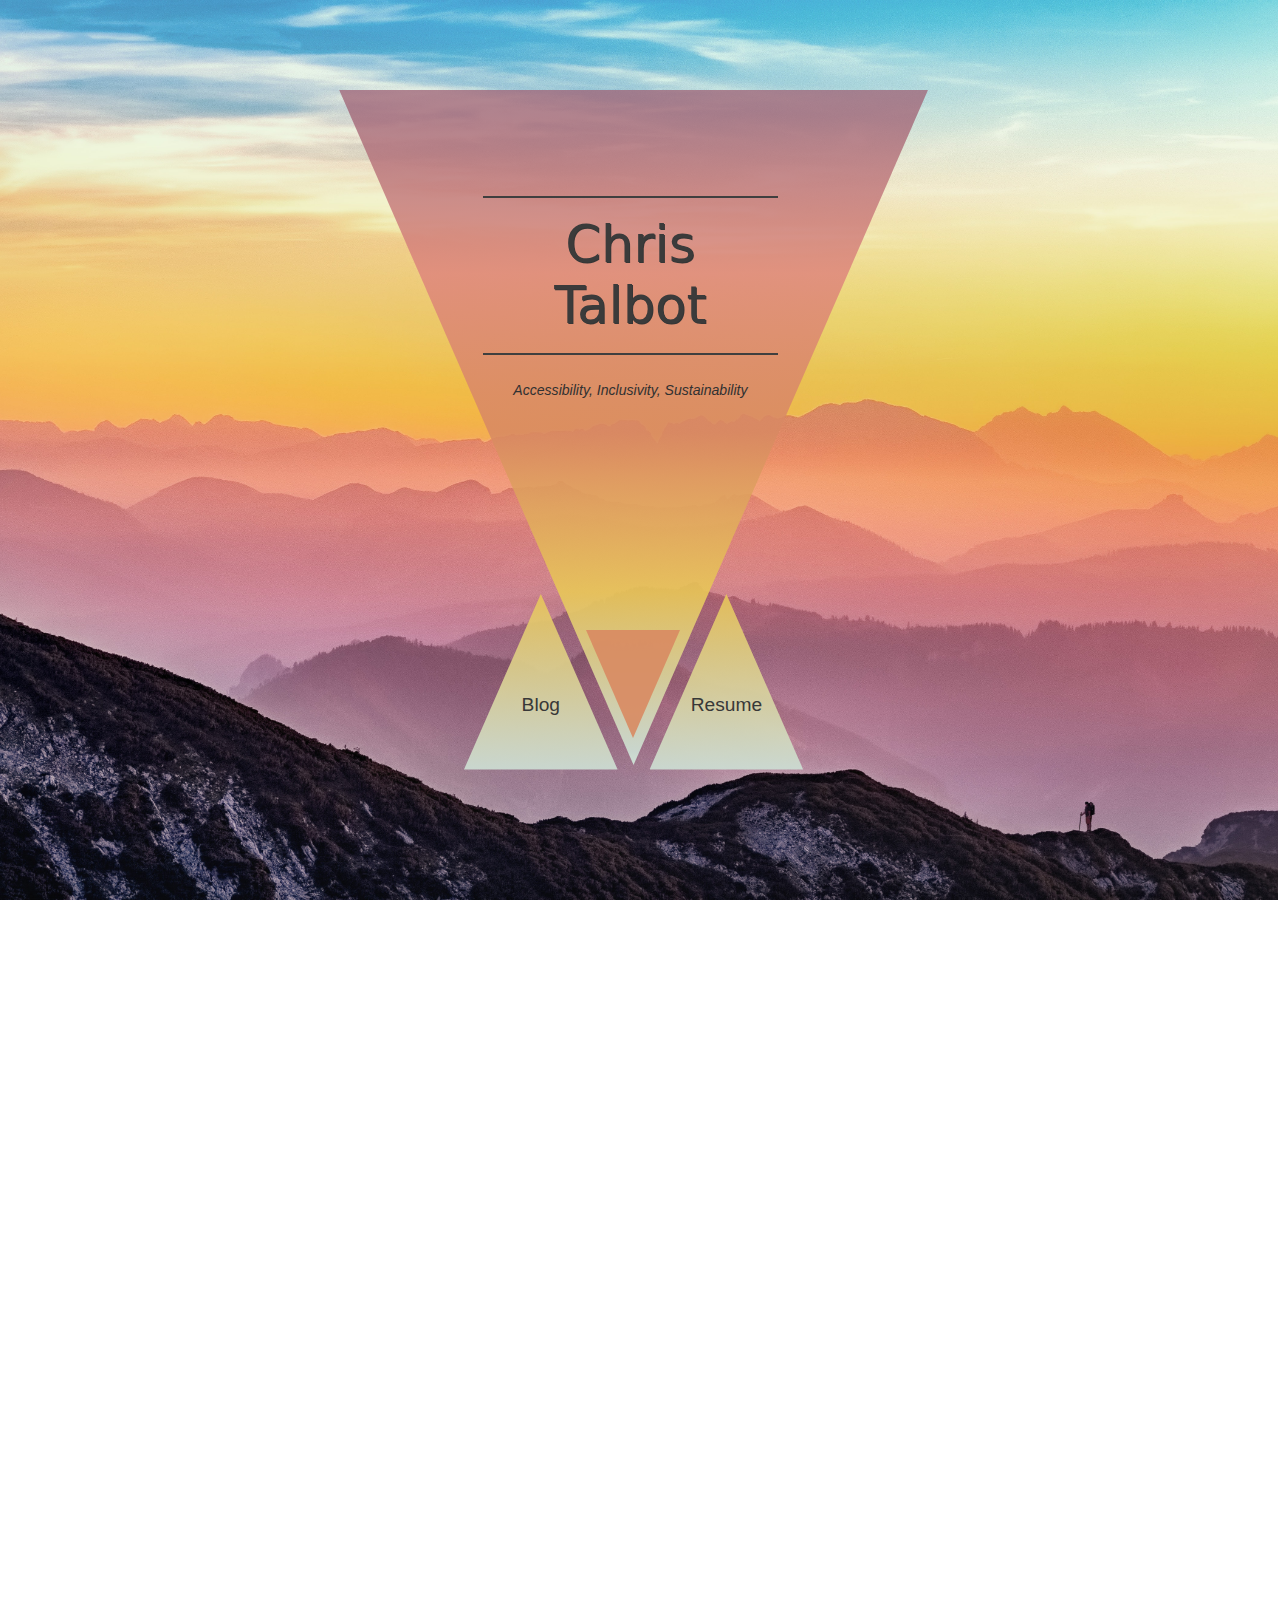
<file: index.html>
<!doctype html>
<html class="home">
	<head>
		<meta name="viewport" content="width=device-width, initial-scale=1.0" charset="utf-8">
		<title>Chris Talbot</title>		
		<link rel="stylesheet" type="text/css" href="css/style1.css">
		<link rel="stylesheet" href="https://stackpath.bootstrapcdn.com/bootstrap/4.3.1/css/bootstrap.min.css" integrity="sha384-ggOyR0iXCbMQv3Xipma34MD+dH/1fQ784/j6cY/iJTQUOhcWr7x9JvoRxT2MZw1T" crossorigin="anonymous">
		<script src="https://code.jquery.com/jquery-3.3.1.slim.min.js" integrity="sha384-q8i/X+965DzO0rT7abK41JStQIAqVgRVzpbzo5smXKp4YfRvH+8abtTE1Pi6jizo" crossorigin="anonymous"></script>
		<script src="https://cdnjs.cloudflare.com/ajax/libs/popper.js/1.14.7/umd/popper.min.js" integrity="sha384-UO2eT0CpHqdSJQ6hJty5KVphtPhzWj9WO1clHTMGa3JDZwrnQq4sF86dIHNDz0W1" crossorigin="anonymous"></script>
        <script src="js/popper.min.js"></script>
        <script src="https://stackpath.bootstrapcdn.com/bootstrap/4.3.1/js/bootstrap.min.js" integrity="sha384-JjSmVgyd0p3pXB1rRibZUAYoIIy6OrQ6VrjIEaFf/nJGzIxFDsf4x0xIM+B07jRM" crossorigin="anonymous"></script>
	</head>

	<body class="home_body">
		<main>
			<div class="container-fluid full_height">
				<div class="row parallax full_height">
					<div class="col-md-3"></div>
					<div class="col-md-6">
						<div class="home_main">
							<div class="home_content">
								<hr class="line">
								<h2 style="font-weight: 450; text-align: center; font-size: 4vw; color: #3B3B3B; font-family: Segoe, 'Segoe UI', 'DejaVu Sans', 'Trebuchet MS', Verdana, 'sans-serif'; text-shadow: 1px 1px #363636;">Chris Talbot</h2>
								<hr class="line">
								<p style="padding-top: 1vh; text-align: center; color: #313131; font-size: 1.1vw; font-style: italic; font-weight: 450;">Accessibility, Inclusivity, Sustainability</p>
							</div>
							<div class="triangle_main"></div>
							<a href="./blog"><div class="triangle_side_left">
								<h3 style="position: absolute; color: #383838; top: 11vh; font-size: 1.5vw; text-align: center; width: 100%;">Blog</h3>
							</div></a>
							<a href="./resume.html"><div class="triangle_side_right">
								<h3 style="position: absolute; color: #383838; top: 11vh; font-size: 1.5vw; text-align: center; width: 100%;">Resume</h3>
							</div></a>
							<a href="#Two"><div class="triangle_scroll"></div></a>
						</div>
					</div>
					<div class="col-md-3"></div>
				</div>
			</div>
			<div class="container-fluid full_height">
				<div class="row parallax full_height" style="top: 100%;" id="Two">
					
				</div>
			</div>
		</main>
	</body>
</html>
</file>
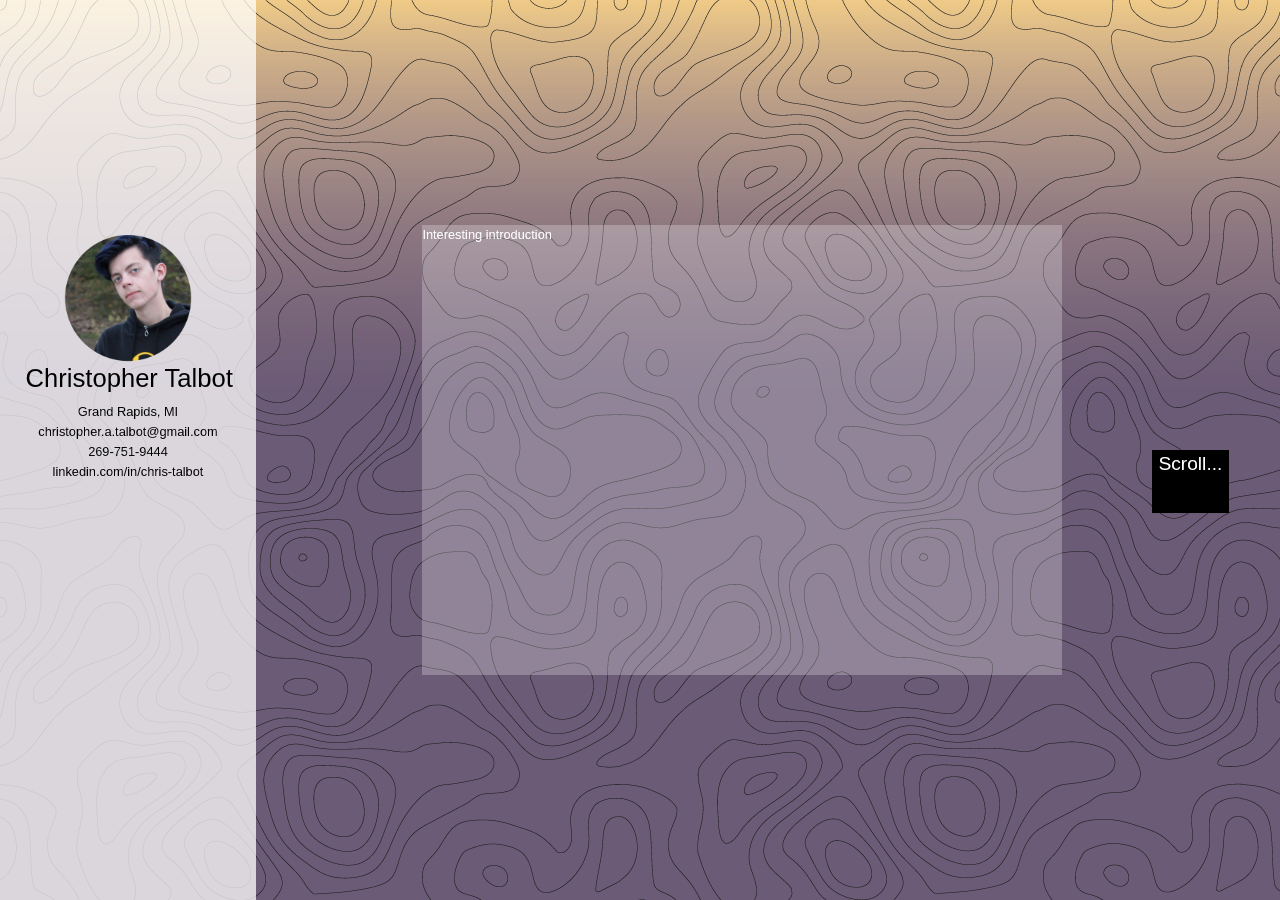
<file: resume.html>
<!doctype html>
<html class="home">
	<head>
		<meta name="viewport" content="width=device-width, initial-scale=1.0" charset="utf-8">
		<title>Chris Talbot</title>		
		<link rel="stylesheet" type="text/css" href="css/style1.css">
		<link rel="stylesheet" type="text/css" href="css/style2.scss">
		<link rel="stylesheet" href="https://stackpath.bootstrapcdn.com/bootstrap/4.3.1/css/bootstrap.min.css" integrity="sha384-ggOyR0iXCbMQv3Xipma34MD+dH/1fQ784/j6cY/iJTQUOhcWr7x9JvoRxT2MZw1T" crossorigin="anonymous">
		<script src="https://code.jquery.com/jquery-3.3.1.slim.min.js" integrity="sha384-q8i/X+965DzO0rT7abK41JStQIAqVgRVzpbzo5smXKp4YfRvH+8abtTE1Pi6jizo" crossorigin="anonymous"></script>
		<script src="https://cdnjs.cloudflare.com/ajax/libs/popper.js/1.14.7/umd/popper.min.js" integrity="sha384-UO2eT0CpHqdSJQ6hJty5KVphtPhzWj9WO1clHTMGa3JDZwrnQq4sF86dIHNDz0W1" crossorigin="anonymous"></script>
        <script src="js/popper.min.js"></script>
        <script src="https://stackpath.bootstrapcdn.com/bootstrap/4.3.1/js/bootstrap.min.js" integrity="sha384-JjSmVgyd0p3pXB1rRibZUAYoIIy6OrQ6VrjIEaFf/nJGzIxFDsf4x0xIM+B07jRM" crossorigin="anonymous"></script>
	</head>

	<body class="home_body">
		<main>
			<div class="horizontal_scroll_container">
			  	<div class="horizontal_scroll">
				  	<div id="intro" class="box one">
						<div class="side">
					  		<div class="content">
								<img src="images/mepng.png" style="margin: auto; width: 10vw; margin: 0 3vw;">
								<h2 class="nametag">Christopher Talbot</h2>
								<p class="detail">Grand Rapids, MI</p>
								<p class="detail">christopher.a.talbot@gmail.com</p>
								<p class="detail">269-751-9444</p>
								<p class="detail">linkedin.com/in/chris-talbot</p>
							</div>
						</div>
						<div class="introduction">Interesting introduction</div>
					  	<a href="#skills"><div class="side_scroll_1">Scroll...</div></a>
				  	</div>
					<div id="skills" class="box two">

					</div>
					<div id="education" class="box three">

					</div>
					<div id="work" class="box four">

					</div>
					<div id="leadership" class="box five">

					</div>
			  	</div>
			</div>
		</main>
	</body>
</html>
</file>
<file: css/style1.css>
.home {
	scroll-behavior: smooth;
}

.home_body {
  -ms-overflow-style: none;
}

.home_body::-webkit-scrollbar {
  display: none;
}

hr.line {
	border: 0.5px solid #3F3F3F;
}

.parallax {
  background-image: url("../images/sky.jpg");
  width: 101%;
  height: 100%;
  left: 0;
  position: absolute;
  background-attachment: fixed;
  background-position: center;
  background-repeat: no-repeat;
  background-size: cover;
}

.full_height {
	height: 100%;
}

.home_main {
	position: relative; 
	top: 10%; 
	height: 85%; 
	width: 48.5vw;
}

.home_content {
	position: absolute; 
	z-index: 5; 
	margin: 10vh 12.5vw; 
	width: 23vw;
}

.triangle_main {
  	position: absolute;
	margin: -75vh 1.25vw;
    width: 46vw;
    height: 150vh;
    background: linear-gradient(360deg, rgba(204, 220, 210, 1), rgba(204, 220, 210, 1), rgba(204, 220, 210, 0.98), rgba(204, 220, 210, 0.94) 1%, rgba(232, 198, 88, 0.91), rgba(216, 137, 98, 0.87), rgba(222, 132, 124, 0.83), rgba(160, 99, 117, 0.78), rgba(159, 117, 139, 0.72) 60%);
	background-position: center;
	background-size: contain;

/*     The points are: centered top, left bottom, right bottom */
    clip-path: polygon(0% 50%, 50% 100%, 100% 50%);
}

.triangle_side_left {
	position: absolute;
	margin: 56vh 11vw;
    width: 12vw;
    height: 19.5vh;
    background: linear-gradient(360deg, rgba(204, 220, 210, 0.94) 1%, rgba(232, 198, 88, 0.9));
	background-size: cover;

/*     The points are: centered top, left bottom, right bottom */
    clip-path: polygon(50% 0, 0 100%, 100% 100%);
}

.triangle_side_right {
	position: absolute;
	margin: 56vh 25.5vw;
    width: 12vw;
    height: 19.5vh;
    background: linear-gradient(360deg, rgba(204, 220, 210, 0.94) 1%, rgba(232, 198, 88, 0.9));
	background-size: cover;

/*     The points are: centered top, left bottom, right bottom */
    clip-path: polygon(50% 0, 0 100%, 100% 100%);
}

.triangle_scroll {
	position: absolute;
	width: 0;
	height: 0;
	border-left: 3.68vw solid transparent;
	border-right: 3.68vw solid transparent;
	border-top: 12vh solid rgba(216, 137, 98, 0.9);
	margin: 60vh 20.57vw;
	animation-name: triangle_scroll;
	animation-duration: 9s;
	animation-delay: 3s;
	animation-iteration-count: infinite;
	animation-fill-mode: linear;
}

@keyframes triangle_scroll {
	5% {
		margin: 60vh 20.11vw;
		border-left: 4.14vw solid transparent;
		border-right: 4.14vw solid transparent;
		border-top: 13.5vh solid rgba(126,81,104,0.8);
	}
	10% {
		margin: 60vh 20.57vw;
		border-left: 3.68vw solid transparent;
		border-right: 3.68vw solid transparent;
		border-top: 12vh solid rgba(216, 137, 98, 0.9);
	}
	15% {
		margin: 60vh 20.11vw;
		border-left: 4.14vw solid transparent;
		border-right: 4.14vw solid transparent;
		border-top: 13.5vh solid rgba(128,81,103,0.8);
	}
	20% {
		margin: 60vh 20.57vw;
		border-left: 3.68vw solid transparent;
		border-right: 3.68vw solid transparent;
		border-top: 12vh solid rgba(216, 137, 98, 0.9);
	}
}

.horizontal_scroll_container {
	overflow-y:scroll;
	overflow-x:hidden;
	transform: rotate(270deg) translateX(-100%);
	transform-origin: top left;
	background:#999;
	position:absolute;
	width:100vh;
	height:100vw;
}

.horizontal_scroll {
	transform: rotate(90deg) translateY(-100vh);
	transform-origin: top left;
	white-space:nowrap;
	font-size:0;
}

.horizontal_scroll_container .box {
	width:100vw;
	height:100vh;
	display:inline-block;
	position:relative;
	background: url("../images/topo.png");
}

.horizontal_scroll_container .box > .test {
	width:20vw;
  	height:20vh;
	font-size:10vh;
	color:#FFF;
	position:absolute;
	top: 20vh;
	left: 5vw;
	margin:-50px 0 0 -50px;
	line-height:.7;
	z-index: 100;
}

.horizontal_scroll_container .box > .side {
	width:20vw;
  	height:110vh;
	font-size:10vh;
	background: rgba(255,255,255,0.75);
	position: absolute;
}

.horizontal_scroll_container .box .side .content {
	width: 16vw;
	margin: 25vh 2vw;
}

.horizontal_scroll_container .box .side .nametag {
	color: black;
	font-size: 2vw;
}

.horizontal_scroll_container .box .side .detail {
	color: black;
	font-size: 1vw;
	margin: 0.1vh;
	text-align: center;
}

.horizontal_scroll_container .box .introduction {
	position: absolute;
	height: 50vh;
	width: 50vw;
	margin: 25vh 33vw;
	color: white;
	font-size: 1vw;
	background: rgba(255,255,255,0.25);
}

.side_scroll_1 {
	height: 7vh;
	width: 6vw;
	position: absolute;
	background: rgba(0,0,0,1);
	margin: 50vh 90vw;
	color: white;
	font-size: 1.5vw;
	text-align: center;
}
</file>
